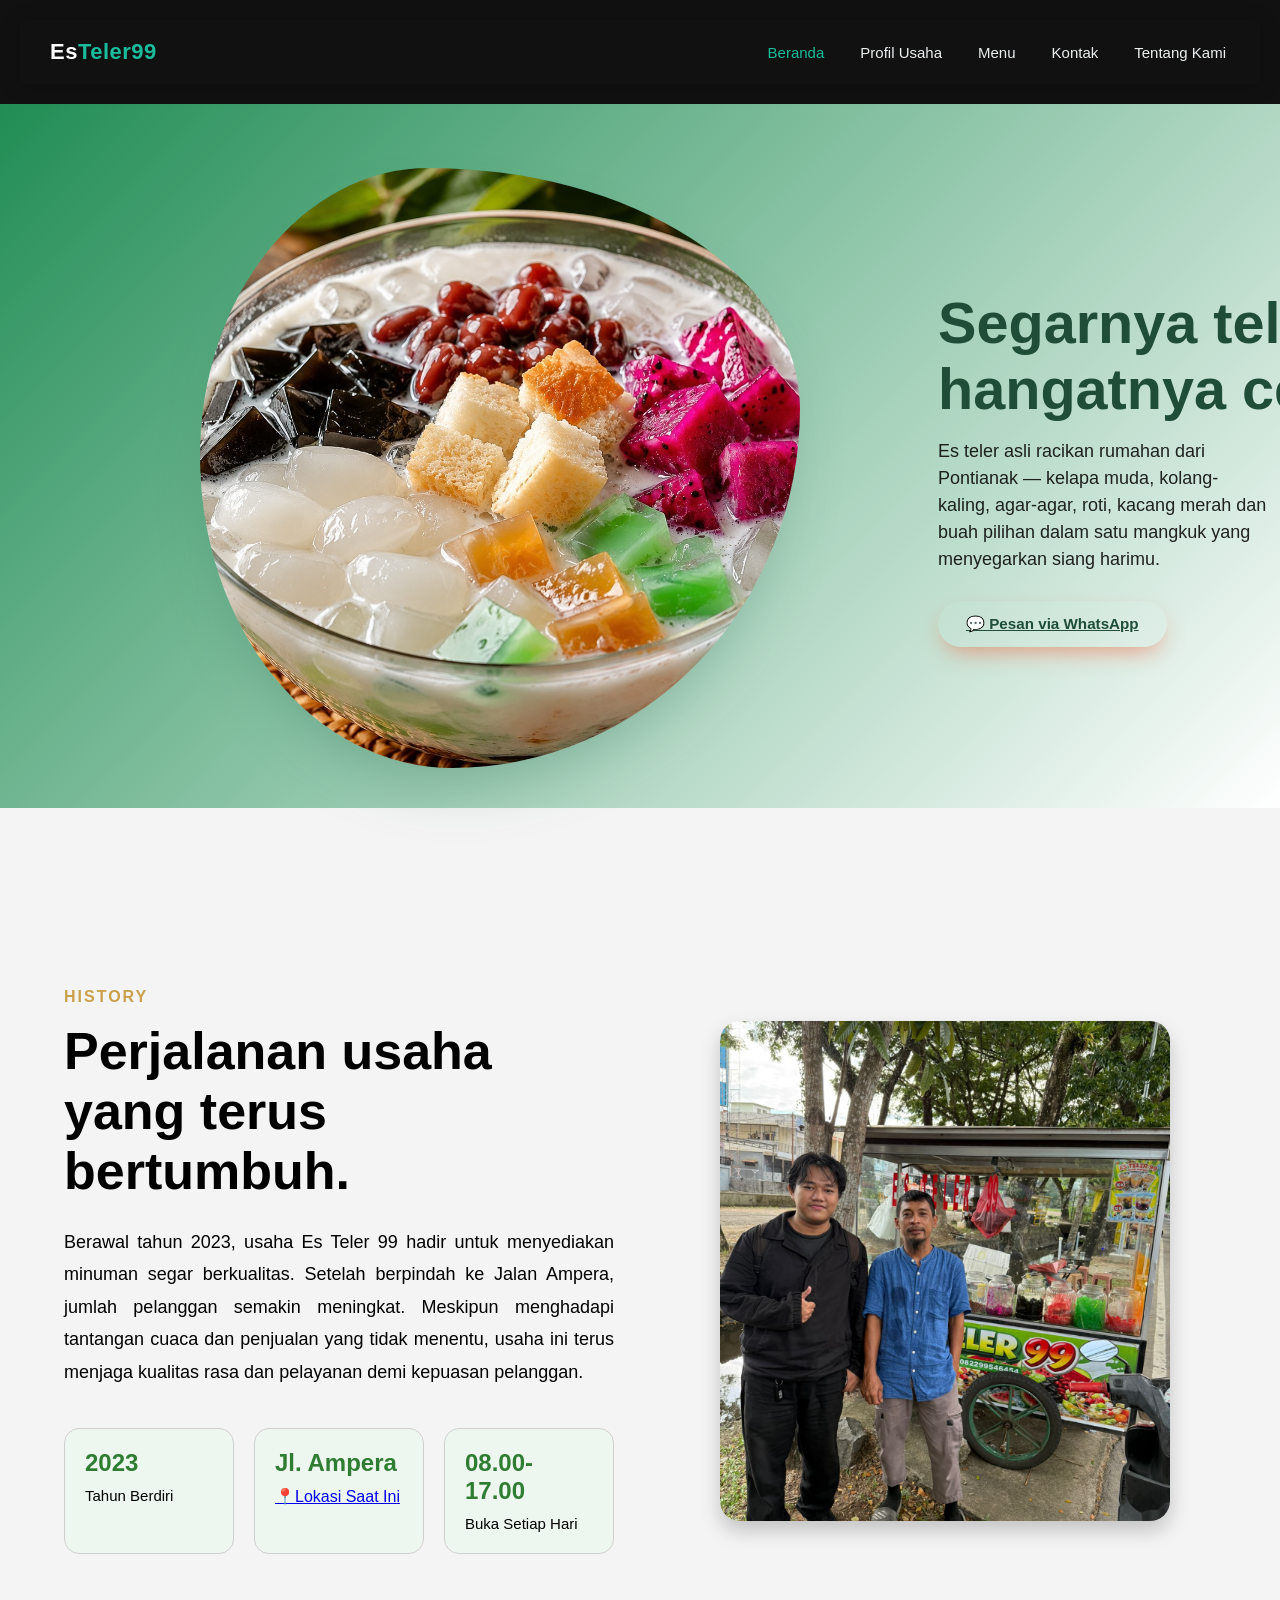
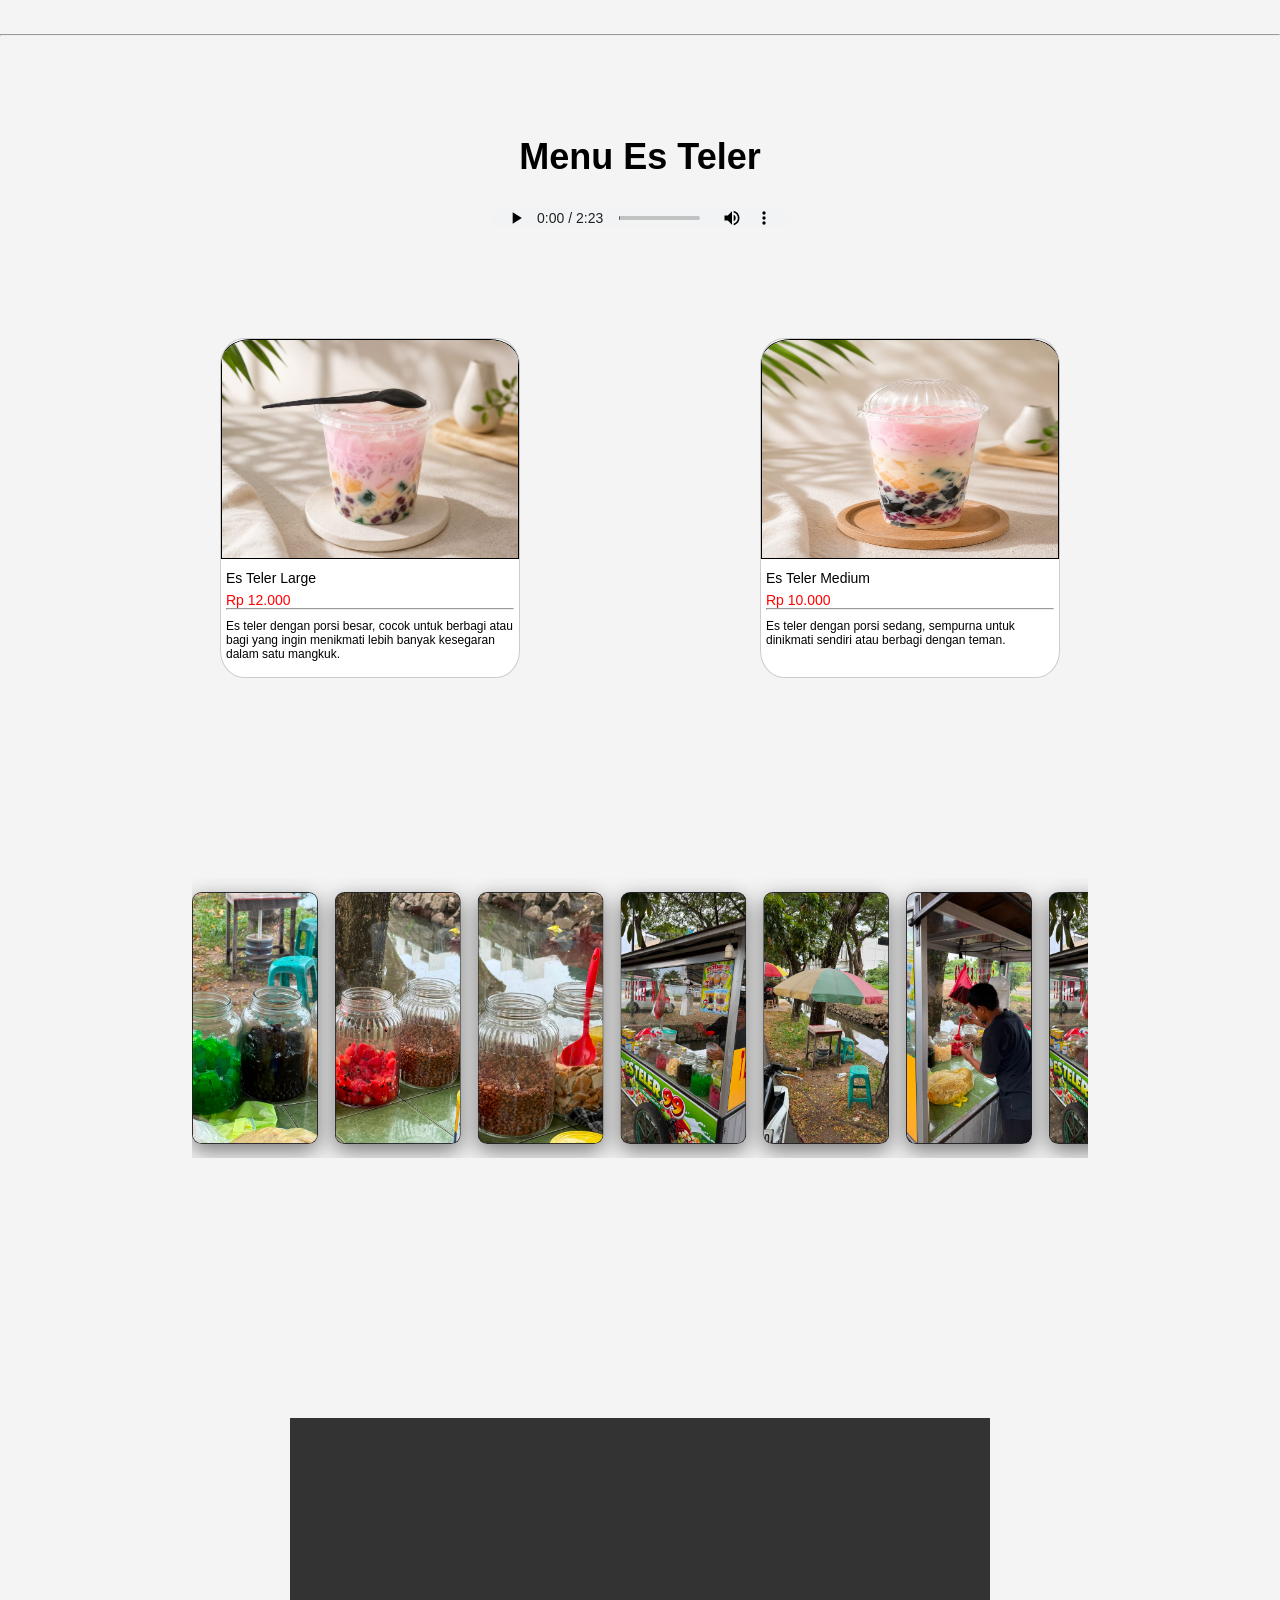
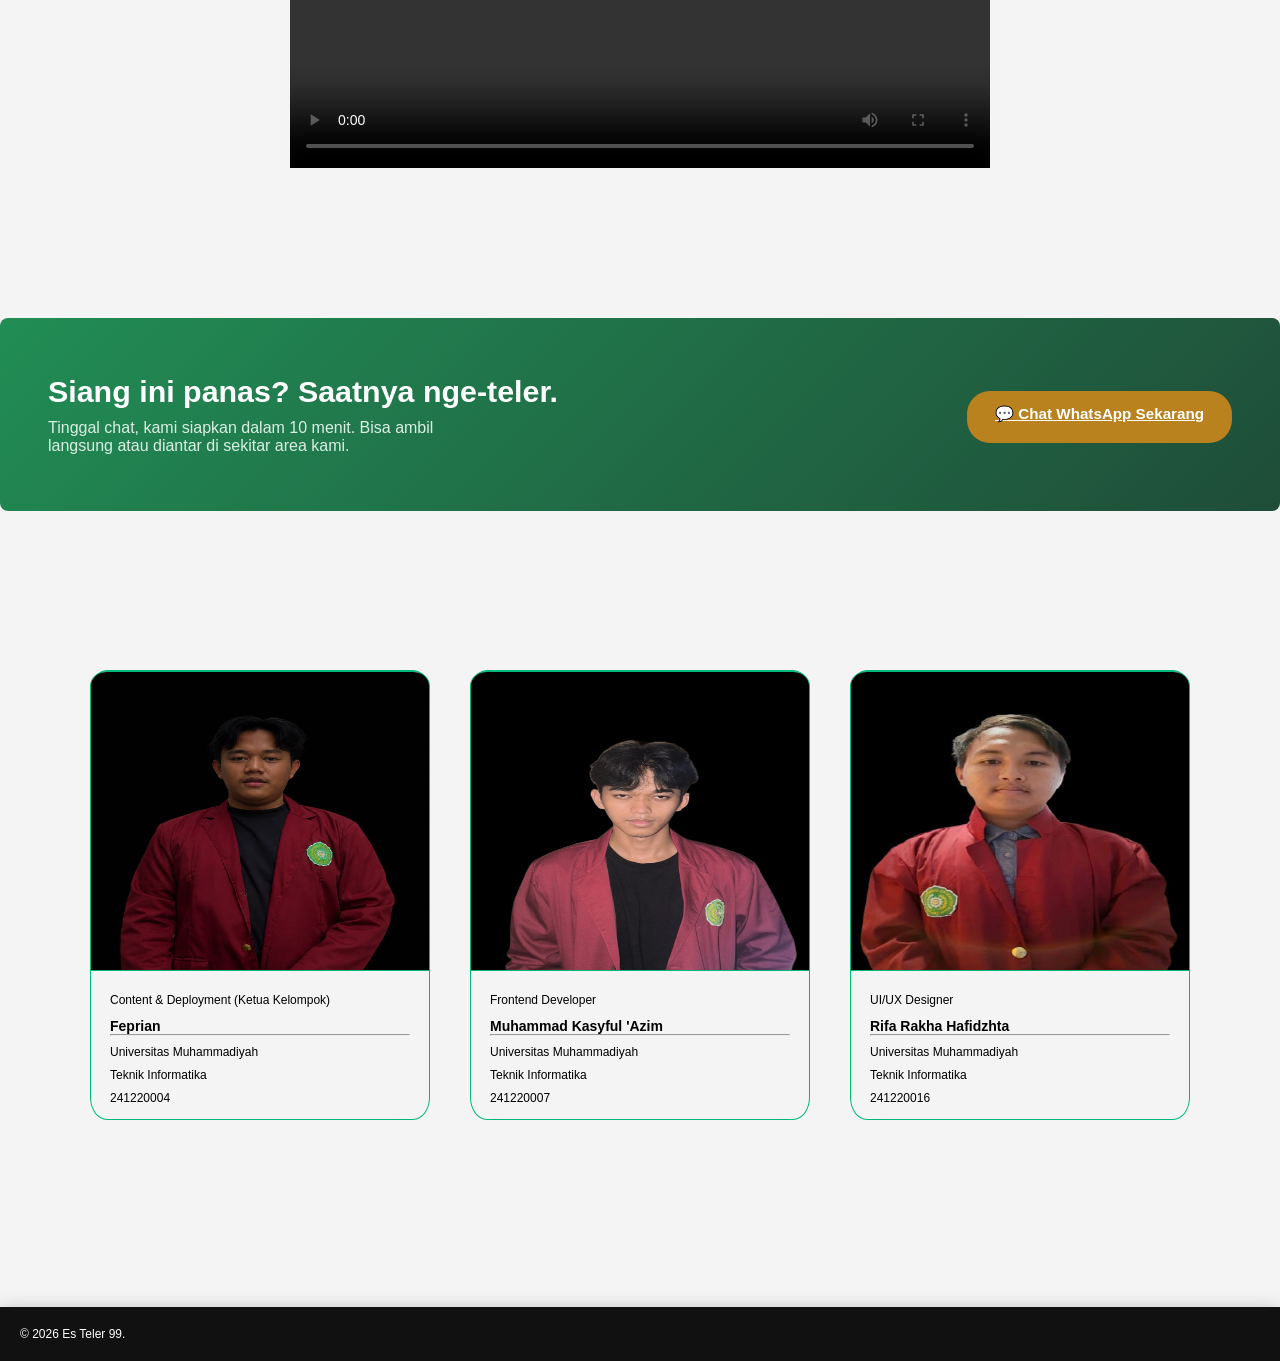
<file: index.html>
<!doctype html>
<html lang="en">
  <head>
    <meta charset="UTF-8" />
    <meta name="viewport" content="width=device-width, initial-scale=1.0" />
    <title>Es Teler 99</title>
    <link rel="stylesheet" href="style.css" />
  </head>
  <body>
    <header>
      <nav class="navbar">
        <div class="logo">Es<span>Teler99</span></div>

        <label for="menu-toggle" class="menu-icon">
          <span></span>
          <span></span>
          <span></span>
        </label>

        <ul class="nav-links">
          <li><a href="#beranda" class="active">Beranda</a></li>
          <li><a href="#profil">Profil Usaha</a></li>
          <li><a href="#menu">Menu</a></li>
          <li><a href="#kontak">Kontak</a></li>
          <li><a href="#tentang kami">Tentang Kami</a></li>
        </ul>
      </nav>
    </header>

    <!-- Beranda -->
    <section id="beranda" class="hero">
      <div class="wrap">
        <div class="hero-photo">
          <img src="es teler beranda.jpeg" alt="Semangkuk Es Teler 99" />
        </div>
        <div class="hero-text">
          <h1 class="brand">Segarnya teler,<br />hangatnya cerita.</h1>
          <p>
            Es teler asli racikan rumahan dari Pontianak — kelapa muda,
            kolang-kaling, agar-agar, roti, kacang merah dan buah pilihan dalam
            satu mangkuk yang menyegarkan siang harimu.
          </p>
          <a href="https://wa.me/6282299546454" class="btn btn-primary"
            >💬 Pesan via WhatsApp</a
          >
        </div>
      </div>
    </section>
    <!-- Profil -->
    <div class="title"></div>
    <section id="profil" class="profil-wrapper">
      <section class="about">
        <div class="about-text">
          <h4>HISTORY</h4>
          <h1>Perjalanan usaha yang terus bertumbuh.</h1>
          <p>
            Berawal tahun 2023, usaha Es Teler 99 hadir untuk menyediakan
            minuman segar berkualitas. Setelah berpindah ke Jalan Ampera,
            jumlah pelanggan semakin meningkat. Meskipun menghadapi tantangan
            cuaca dan penjualan yang tidak menentu, usaha ini terus menjaga
            kualitas rasa dan pelayanan demi kepuasan pelanggan.
          </p>
          <div class="info-box">
            <div class="box">
                <h2>2023</h2>
                <span>Tahun Berdiri</span>
            </div>
            <div class="box">
                <h2>Jl. Ampera</h2>
                <spa><a
              href="https://www.google.com/maps/place/Es+Teler+99/@-0.0459246,109.2918337,17z/data=!3m1!4b1!4m5!3m4!1s0x2e1d59003acc0411:0x9f419ab5ac3860bd!8m2!3d-0.0459246!4d109.2940224"
              target="_blank">📍Lokasi Saat Ini</a></span>
            </div>
            <div class="box">
                <h2>08.00-17.00</h2>
                <span>Buka Setiap Hari</span>
            </div>

          </div>

        </div>

        <div class="about-image">
          <img src="profile.jpeg" alt="Pemilik Es Teler">
        </div>
      </div>
    </section>
    <hr />
    <!-- Menu -->
    <section id="menu">
      <div class="title">
        <h2>Menu Es Teler</h2>
      </div>
      <audio src="ikoliks_aj-acoustic-spring-mothers-day-music-320427.mp3" controls class="audio"></audio>
      <div class="menu-wrapper">
        <div class="menu-container">
          <div class="menu-card">
            <img src="es teler large.jpeg" alt="Es Teler Large" />
            <div class="menu-info">
              <span class="menu-name">Es Teler Large</span>
              <p class="menu-price">Rp 12.000</p>
              <hr>
              <p class="menu-description">Es teler dengan porsi besar, cocok untuk berbagi atau bagi yang ingin menikmati lebih banyak kesegaran dalam satu mangkuk.</p>
            </div>
          </div>
        </div>
        <div class="menu-container">
          <div class="menu-card">
            <img src="es teler medium.jpeg" alt="Es Teler Medium" />
            <div class="menu-info">
              <span class="menu-name">Es Teler Medium</span>
              <p class="menu-price">Rp 10.000</p>
              <hr>
              <p class="menu-description">Es teler dengan porsi sedang, sempurna untuk dinikmati sendiri atau berbagi dengan teman.</p>
            </div>
          </div>
        </div>
      </div>
    </section>
    <div class="scroll-wrap">
      <div class="scroll-container">
        <div class="scroll-content">
          <div class="item"><img src="bahan1.jpeg" alt="Placeholder 1"></div>
          <div class="item"><img src="bahan2.jpeg" alt="Placeholder 2"></div>
          <div class="item"><img src="bahan3.jpeg" alt="Placeholder 3"></div>
          <div class="item"><img src="tempat.jpeg" alt="Placeholder 4"></div>
          <div class="item"><img src="minum tempat.jpeg" alt="Placeholder 5"></div>
          <div class="item"><img src="proses pembuatan.jpeg" alt="Placeholder 6"></div>

          <div class="item"><img src="tempat.jpeg" alt="Placeholder 1"></div>
          <div class="item"><img src="minum tempat.jpeg" alt="Placeholder 2"></div>
          <div class="item"><img src="proses pembuatan.jpeg" alt="Placeholder 3"></div>
          <div class="item"><img src="bahan1.jpeg" alt="Placeholder 4"></div>
          <div class="item"><img src="bahan2.jpeg" alt="Placeholder 5"></div>
          <div class="item"><img src="bahan3.jpeg" alt="Placeholder 6"></div>
        </div>
      </div>
    </div>

    <div class="video-container"> 
      <video src="video pembuatan.mp4" controls></video>
    </div>

    <!-- Kontak -->
    <section class="section" id="kontak">
      <div class="wrap">
        <div class="cta">
          <div>
            <h2>Siang ini panas? Saatnya nge-teler.</h2>
            <p>
              Tinggal chat, kami siapkan dalam 10 menit. Bisa ambil langsung
              atau diantar di sekitar area kami.
            </p>
          </div>
          <a href="https://wa.me/6282299546454" class="btn btn-primary"
            >💬 Chat WhatsApp Sekarang</a
          >
        </div>
      </div>
    </section>
    <br />

    <section id="tentang kami">
      <div class="team-wrapper">
        <div class="team-container">
          <div class="team-card">
            <img src="team 1.jpeg" alt="Team Member 1" />
            <div class="team-info">
              <li>Content & Deployment (Ketua Kelompok)</li>
              <h2 class="team-name">Feprian</h2>
              <hr />
              <p class="team-college">Universitas Muhammadiyah</p>
              <p class="team-major">Teknik Informatika</p>
              <p class="team-nim">241220004</p>
            </div>
          </div>
        </div>

        <div class="team-container">
          <div class="team-card">
            <img src="team-2.jpeg" alt="Team Member 2" />
            <div class="team-info">
              <li>Frontend Developer</li>
              <h2 class="team-name">Muhammad Kasyful 'Azim</h2>
              <hr />
              <p class="team-college">Universitas Muhammadiyah</p>
              <p class="team-major">Teknik Informatika</p>
              <p class="team-nim">241220007</p>
            </div>
          </div>
        </div>
        <div class="team-container">
          <div class="team-card">
            <img src="team3.jpeg" alt="Team Member 3" />
            <div class="team-info">
              <li>UI/UX Designer</li>
              <h2 class="team-name">Rifa Rakha Hafidzhta</h2>
              <hr />
              <p class="team-college">Universitas Muhammadiyah</p>
              <p class="team-major">Teknik Informatika</p>
              <p class="team-nim">241220016</p>
            </div>
          </div>
        </div>
      </div>
    </section>

    <footer>
      <p>&copy; 2026 Es Teler 99.</p>
    </footer>
  </body>
</html>
</file>
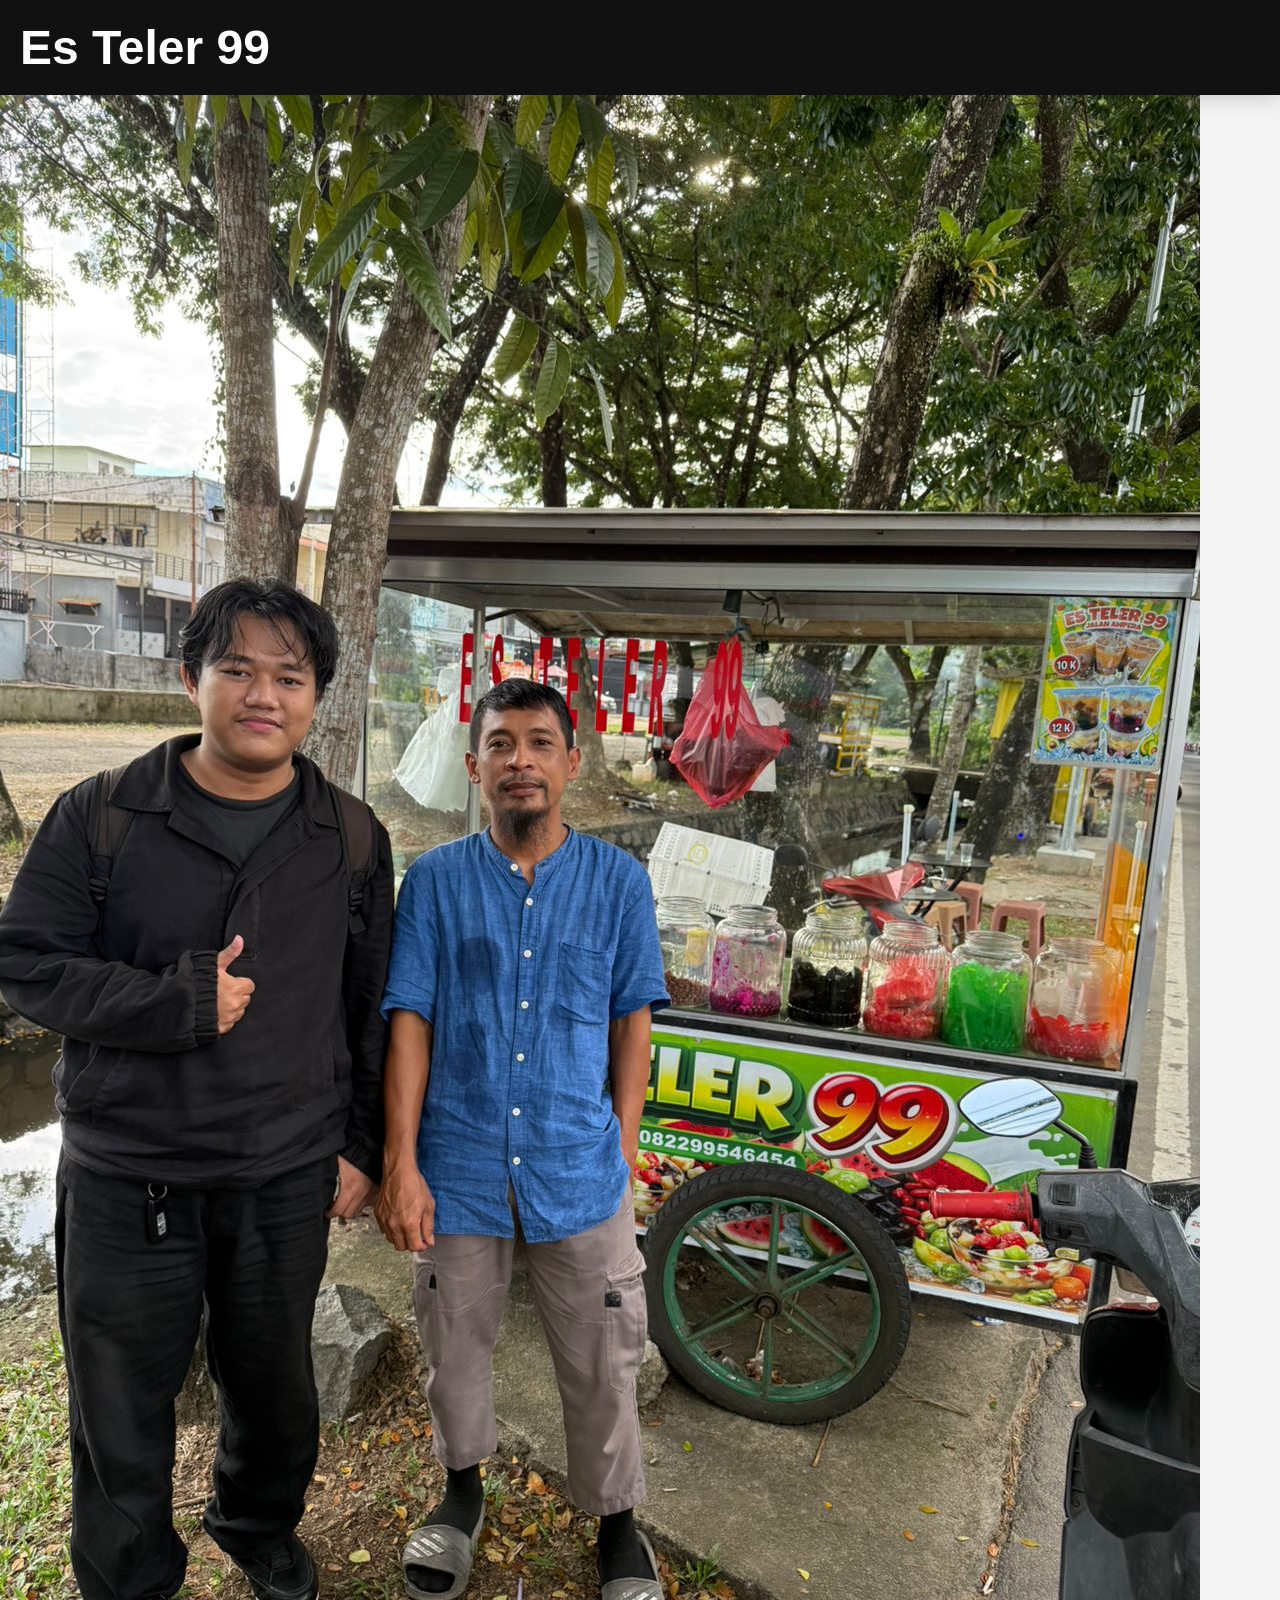
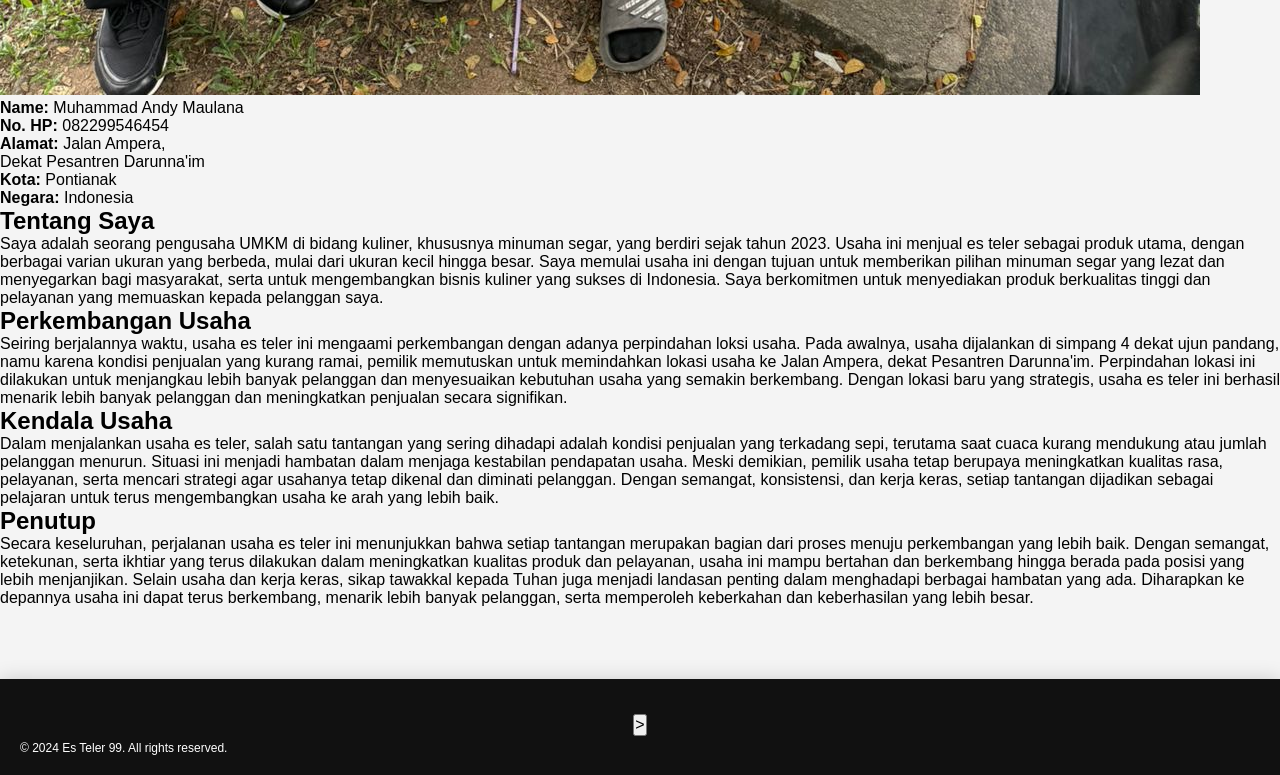
<file: tugas.html>
<!doctype html>
<html lang="en">
  <head>
    <meta charset="UTF-8" />
    <meta name="viewport" content="width=device-width, initial-scale=1.0" />
    <title>Profile</title>
    <link rel="stylesheet" href="style.css" />
  </head>
  <body>
    <header>
      <h1>Es Teler 99</h1>
    </header>

    <div class="container">
      <div class="profile-card">
        <img src="profile.jpeg" alt="Profile Image" />
        <p class="name"><b>Name:</b> Muhammad Andy Maulana</p>
        <p class="number-hp"><b>No. HP:</b> 082299546454</p>
        <p class="address">
          <b>Alamat:</b> Jalan Ampera,<br />
          Dekat Pesantren Darunna'im
        </p>
        <p class="city"><b>Kota:</b> Pontianak</p>
        <p class="country"><b>Negara:</b> Indonesia</p>
      </div>
    </div>
    <section class="gabungan-card">
      <div class="card">
        <h2 class="card-judul">Tentang Saya</h2>
        <p class="card-isi">
          Saya adalah seorang pengusaha UMKM di bidang kuliner, khususnya
          minuman segar, yang berdiri sejak tahun 2023. Usaha ini menjual es
          teler sebagai produk utama, dengan berbagai varian ukuran yang
          berbeda, mulai dari ukuran kecil hingga besar. Saya memulai usaha ini
          dengan tujuan untuk memberikan pilihan minuman segar yang lezat dan
          menyegarkan bagi masyarakat, serta untuk mengembangkan bisnis kuliner
          yang sukses di Indonesia. Saya berkomitmen untuk menyediakan produk
          berkualitas tinggi dan pelayanan yang memuaskan kepada pelanggan saya.
        </p>
      </div>
      <div class="card">
        <h2 class="card-judul">Perkembangan Usaha</h2>
        <p class="card-isi">
          Seiring berjalannya waktu, usaha es teler ini mengaami perkembangan
          dengan adanya perpindahan loksi usaha. Pada awalnya, usaha dijalankan
          di simpang 4 dekat ujun pandang, namu karena kondisi penjualan yang
          kurang ramai, pemilik memutuskan untuk memindahkan lokasi usaha ke
          Jalan Ampera, dekat Pesantren Darunna'im. Perpindahan lokasi ini
          dilakukan untuk menjangkau lebih banyak pelanggan dan menyesuaikan
          kebutuhan usaha yang semakin berkembang. Dengan lokasi baru yang
          strategis, usaha es teler ini berhasil menarik lebih banyak pelanggan
          dan meningkatkan penjualan secara signifikan.
        </p>
      </div>
      <div class="card">
        <h2 class="card-judul">Kendala Usaha</h2>
        <p class="card-isi">
          Dalam menjalankan usaha es teler, salah satu tantangan yang sering
          dihadapi adalah kondisi penjualan yang terkadang sepi, terutama saat
          cuaca kurang mendukung atau jumlah pelanggan menurun. Situasi ini
          menjadi hambatan dalam menjaga kestabilan pendapatan usaha. Meski
          demikian, pemilik usaha tetap berupaya meningkatkan kualitas rasa,
          pelayanan, serta mencari strategi agar usahanya tetap dikenal dan
          diminati pelanggan. Dengan semangat, konsistensi, dan kerja keras,
          setiap tantangan dijadikan sebagai pelajaran untuk terus mengembangkan
          usaha ke arah yang lebih baik.
        </p>
      </div>
      <div class="card">
        <h2 class="card-judul">Penutup</h2>
        <p class="card-isi">
          Secara keseluruhan, perjalanan usaha es teler ini menunjukkan bahwa
          setiap tantangan merupakan bagian dari proses menuju perkembangan yang
          lebih baik. Dengan semangat, ketekunan, serta ikhtiar yang terus
          dilakukan dalam meningkatkan kualitas produk dan pelayanan, usaha ini
          mampu bertahan dan berkembang hingga berada pada posisi yang lebih
          menjanjikan. Selain usaha dan kerja keras, sikap tawakkal kepada Tuhan
          juga menjadi landasan penting dalam menghadapi berbagai hambatan yang
          ada. Diharapkan ke depannya usaha ini dapat terus berkembang, menarik
          lebih banyak pelanggan, serta memperoleh keberkahan dan keberhasilan
          yang lebih besar.
        </p>
      </div>
    </section>
    <br /><br /><br /><br />
    <footer>
      <div class="button">
        <button>
          <a href="halaman2-tugas.html" class="button-link"> > </a>
        </button>
      </div>
      <p>&copy; 2024 Es Teler 99. All rights reserved.</p>
    </footer>
  </body>
</html>
</file>
<file: style.css>
* {
  margin: 0;
  padding: 0;
  font-family: Arial, sans-serif;
  box-sizing: border-box;
  scroll-behavior: smooth;
}
body {
  background: #f4f4f4;
  overflow-x: hidden;
}
header {
  background-color: #111111;
  box-shadow: 0 2px 20px rgba(0, 0, 0, 0.2);
  padding: 20px;
  text-align: left;
  font-size: 24px;
  color: white;
}
.navbar {
  background-color: #111111;
  box-shadow: 0 2px 20px rgba(0, 0, 0, 0.2);
  display: flex;
  align-items: center;
  justify-content: space-between;
  padding: 0 30px;
  height: 64px;
  position: sticky;
  top: 0;
  z-index: 100;
}

.navbar .logo {
  color: #ffffff;
  font-size: 22px;
  font-weight: bold;
  letter-spacing: 0.5px;
}

.navbar .logo span {
  color: #1abc9c;
}

.nav-links {
  list-style: none;
  display: flex;
  gap: 28px;
}

.nav-links a {
  color: #ecf0f1;
  text-decoration: none;
  font-size: 15px;
  font-weight: 500;
  padding: 8px 4px;
  position: relative;
  transition: color 0.3s;
}

.nav-links a::after {
  content: "";
  position: absolute;
  left: 0;
  bottom: 0;
  width: 0%;
  height: 2px;
  background: #1abc9c;
  transition: width 0.3s ease;
}

.nav-links a:hover {
  color: #1abc9c;
}

.nav-links a:hover::after {
  width: 100%;
}

.nav-links a.active {
  color: #1abc9c;
}

/* Beranda */
.hero {
  padding: 64px 0 40px;
  padding-left: 200px;
  background: linear-gradient(135deg, #218d55, #ffffff);
}
.hero .wrap {
  display: grid;
  grid-template-columns: 600px 1000px;
  gap: 48px;
  align-items: center;
}
.hero-photo {
  position: relative;
  border-radius: 38% 62% 58% 42% / 48% 40% 60% 52%;
  overflow: hidden;
  aspect-ratio: 1/1;
  box-shadow: 0 30px 60px -20px rgba(47, 107, 82, 0.35);
}
.hero-photo img {
  width: 100%;
  height: 100%;
  object-fit: cover;
}
h1.brand {
  font-size: clamp(2.4rem, 5vw, 3.6rem);
  color: #1f4d38;
  margin-bottom: 16px;
  padding-left: 90px;
}
.hero-text p {
  font-size: 18px;
  max-width: 420px;
  opacity: 0.85;
  margin-bottom: 28px;
  padding-left: 90px;
  line-height: 1.5;
}
.btn {
  display: inline-flex;
  align-items: center;
  gap: 8px;
  padding: 14px 28px;
  border-radius: 999px;
  font-weight: 700;
  font-size: 0.95rem;
  transition:
    transform 0.2s ease,
    box-shadow 0.2s ease;
}
.btn-primary {
  margin-left: 90px;
  color: #1f4d38;
  box-shadow: 0 10px 24px -8px rgba(242, 84, 45, 0.6);
}
.btn-primary:hover {
  transform: translateY(-3px);
}

/* dipakai sampai sebelum footer halaman 1 */
.about {
  width: 90%;
  margin: 80px auto;

  display: flex;
  justify-content: space-between;
  align-items: center;
  gap: 60px;
}

.about-text {
  flex: 1;
}

.about-text h4 {
  color: #caa04b;
  letter-spacing: 2px;
  margin-bottom: 15px;
}

.about-text h1 {
  font-size: 52px;
  margin-bottom: 25px;
}

.about-text p {
  font-size: 18px;
  line-height: 1.8;
  text-align: justify;
  margin-bottom: 40px;
}

.info-box {
  display: flex;
  gap: 20px;
}

.box {
  background: #eef7ef;
  border: 1px solid #cfcfcf;
  border-radius: 15px;
  padding: 20px;
  width: 170px;
}

.box h2 {
  color: #2f7d32;
  margin-bottom: 10px;
}

.box span {
  font-size: 15px;
}

.about-image {
  flex: 1;
  display: flex;
  justify-content: center;
}
.about-image img:hover {
  transform: scale(1.05);
  transition: transform 0.3s ease;
}

.about-image img {
  width: 450px;
  height: 500px;
  object-fit: cover;
  border-radius: 20px;
  box-shadow: 0 10px 20px rgba(0, 0, 0, 0.2);
}
/* menu */
.menu-wrapper {
  display: flex;
  justify-content: center;
  gap: 40px;
  margin: 90px auto;
  width: 100%;
  height: 360px;
  padding-top: 20px;
  overflow-x: auto;
  overflow-y: hidden;
  cursor: pointer;
  background: #f4f4f4;
}
.menu-container {
  background: #fff;
  width: 300px;
  border: 1px solid #ccc;
  border-radius: 8%;
  overflow: hidden;
  transition: 0.3s;
  margin: 0 100px;
}
.menu-container:hover {
  transform: translateY(-8px);
}
.menu-card {
  display: flex;
  flex-direction: column;
  padding: 0;
}
.menu-card img {
  width: 100%;
  height: 220px;
  border: 1px solid rgb(0, 0, 0);
  border-top-left-radius: 10%;
  border-top-right-radius: 10%;
}
.title {
  padding-top: 100px;
  text-align: center;
  font-size: 24px;
}
.menu-info {
  display: block;
  align-items: center;
  padding: 0 5px;
  margin-top: 10px;
}
.menu-name {
  font-size: 14px;
  text-align: left;
}
.menu-price {
  font-size: 14px;
  color: rgb(255, 0, 0);
  padding-top: 5px;
}
.menu-description {
  font-size: 12px;
  color: rgb(0, 0, 0);
  padding-top: 3%;
}
.audio {
  display: block;
  margin: 20px auto;
  width: 300px;
  height: 30px;
  padding-top: 10px;
}
/* Vertical and Horizontal Screen Centering */
.scroll-wrap {
  display: flex;
  align-items: center; /* Middle align vertically on screen */
  justify-content: center; /* Center horizontally */
  min-height: 100vh; /* Uses full screen height */
  background-color: #f4f4f4;
  width: 100%;
  overflow: hidden;
  scale: 0.7;
  margin-top: -200px;
}

/* Ticker Window Mask */
.scroll-container {
  overflow: hidden;
  width: 100%;
  padding: 20px 0;
  position: relative;
}

/* Linear Moving Track */
.scroll-content {
  display: flex;
  gap: 24px;
  padding-right: 24px; /* Matches gap value to eliminate layout snapping */
  width: max-content;
  animation: scroll-left 25s linear infinite;
}

/* 2:4 Ratio Card Container */
.item {
  flex-shrink: 0;
  width: 180px; /* Base width of card */
  aspect-ratio: 2 / 4; /* Locks shape to portrait proportion */
  border-radius: 14px;
  overflow: hidden; /* Clips image edges to border-radius */
  box-shadow: 0 10px 30px rgba(0, 0, 0, 0.5);
  border: 1px solid rgba(255, 255, 255, 0.05);

  /* Fallback color/gradient if images take a moment to load */
  background: linear-gradient(145deg, #1e1e24, #141418);

  transition: transform 0.3s cubic-bezier(0.25, 1, 0.5, 1);
}

/* Image Scaling Rules */
.item img {
  width: 100%;
  height: 100%;
  object-fit: cover; /* Fills container safely without distortion */
  object-position: center; /* Keeps focal area centered */
  display: block;
}

/* Interaction Effects */
.scroll-container:hover .scroll-content {
  animation-play-state: paused;
}

.item:hover {
  transform: scale(1.04); /* Elegant scale focus state */
  border-color: rgba(255, 255, 255, 0.2);
}

/* Animation Sequence */
@keyframes scroll-left {
  0% {
    transform: translateX(0);
  }
  100% {
    transform: translateX(-50%); /* Resets invisibly halfway through */
  }
}
.video-container {
  display: flex;
  justify-content: center;
  height: 350px;
  margin-top: -50px;
  margin-bottom: 150px;
}

.cta {
  background: linear-gradient(135deg, #218d55, #1f4d38);
  padding: 56px 48px;
  border-radius: 8px;
  color: #ffffff;
  display: flex;
  align-items: center;
  justify-content: space-between;
  gap: 32px;
  position: relative;
  overflow: hidden;
}
.cta h2 {
  font-size: 1.9rem;
  margin-bottom: 10px;
}
.cta p {
  color: #dcefe5;
  max-width: 420px;
}
.cta .btn-primary {
  box-shadow: 0 6px 0 #b9821f;
  background-color: #b9821f;
  white-space: nowrap;
  color: white;
}
/* team */
.team-wrapper {
  display: flex;
  flex-wrap: nowrap;
  justify-content: center;
  align-items: flex-start;
  gap: 40px;
  margin: 5% auto;
  width: 100%;
  overflow-x: auto;
  height: 650px;
  padding-top: 6%;
  overflow-y: hidden;
  background: #f4f4f4;
}
.team-container {
  display: flex;
  flex: 0 0 auto;
  background-color: #f4f4f4;
  border: 1px solid #00b87a;
  height: 450px;
  width: 340px;
  border-top-left-radius: 5%;
  border-top-right-radius: 5%;
  border-bottom-left-radius: 5%;
  border-bottom-right-radius: 5%;
  justify-content: center;
  transition: transform 0.3s ease;
}
.team-container:hover {
  transform: translateY(-8px);
}
.team-card {
  display: flex;
  flex-direction: column;
}
.team-card img {
  width: 340px;
  height: 300px;
  border: 1px solid #00b87a;
  border-top-left-radius: 5%;
  border-top-right-radius: 5%;
}
.team-info {
  display: block;
  padding: 0 20px;
  margin-top: 6%;
}
.team-name {
  font-size: 14px;
  text-align: left;
  margin-top: 3%;
}
.team-college {
  font-size: 12px;
  text-align: left;
  margin-top: 3%;
}
.team-major {
  font-size: 12px;
  text-align: left;
  margin-top: 3%;
}
.team-nim {
  font-size: 12px;
  text-align: left;
  margin-top: 3%;
}

li {
  font-size: 12px;
  color: #000000;
  display: block;
  padding: 2px 0;
  text-align: left;
}
footer {
  background-color: #111111;
  box-shadow: 0 2px 20px rgba(0, 0, 0, 0.2);
  padding: 20px;
  text-align: justify;
  font-size: 12px;
  color: rgb(255, 255, 255);
}
.button {
  margin-top: 10px;
  display: flex;
  justify-content: center;
  border-radius: 10px;
  padding: 5px 10px;
}
.button-link {
  color: black;
  text-decoration: none;
  font-size: 16px;
  display: inline-block;
  transition: background-color 0.3s ease;
}
.button-link:hover {
  background-color: rgba(255, 255, 255, 0.2);
}

@media (max-width: 768px) {
  .container {
    width: 90%;
    height: auto;
    margin: 30px auto;
    padding-bottom: 20px;
    overflow: hidden;
  }

  img {
    width: 100%;
    height: auto;
    max-width: 100%;
    display: block;
    object-fit: cover;
  }

  .gabungan-card {
    gap: 10px;
    width: 98%;
    margin-top: 20px;
  }
  .card {
    flex: 1 1 45%;
    max-width: none;
    padding: 15px;
  }
  .card-judul {
    font-size: 16px;
  }
  .card-isi {
    font-size: 12px;
  }

  .menu-wrapper {
    flex-direction: row;
    flex-wrap: nowrap;
    gap: 10px;
    padding: 0 10px;
    justify-content: flex-start;
  }

  .menu-container {
    flex: 0 0 48%;
    width: 48%;
    height: auto;
    margin: 20px 0;
    overflow: hidden;
  }

  .menu-card img {
    width: 100%;
    height: 150px;
    object-fit: cover;
  }

  .menu-name,
  .menu-price {
    font-size: 11px;
  }

  .navbar {
    flex-direction: column;
    height: auto;
    padding: 12px 16px;
    gap: 10px;
  }
  .nav-links {
    flex-wrap: wrap;
    gap: 14px;
    justify-content: center;
  }
  .nav-links a {
    font-size: 13px;
  }

  /* Hero */
  .hero {
    padding: 32px 16px;
  }
  .hero .wrap {
    grid-template-columns: 1fr;
    gap: 24px;
    text-align: center;
  }
  .hero-photo {
    max-width: 280px;
    margin: 0 auto;
  }
  h1.brand {
    padding-left: 0;
    font-size: 1.8rem;
    text-align: center;
  }
  .hero-text p {
    padding-left: 0;
    max-width: 100%;
    margin: 0 auto 20px;
    text-align: center;
  }
  .btn-primary {
    margin-left: 0;
  }

  /* CTA */
  .cta {
    flex-direction: column;
    text-align: center;
    padding: 32px 20px;
    gap: 20px;
  }
  .cta p {
    max-width: 100%;
  }

  /* Team */
  .team-wrapper {
    height: auto;
    padding-top: 5%;
    padding-left: 16px;
    padding-right: 16px;
    justify-content: flex-start;
    gap: 20px;
  }
  .team-container {
    width: 260px;
    height: 380px;
    flex: 0 0 auto;
  }
  .team-card img {
    width: 100%;
    height: 220px;
  }
}
</file>
